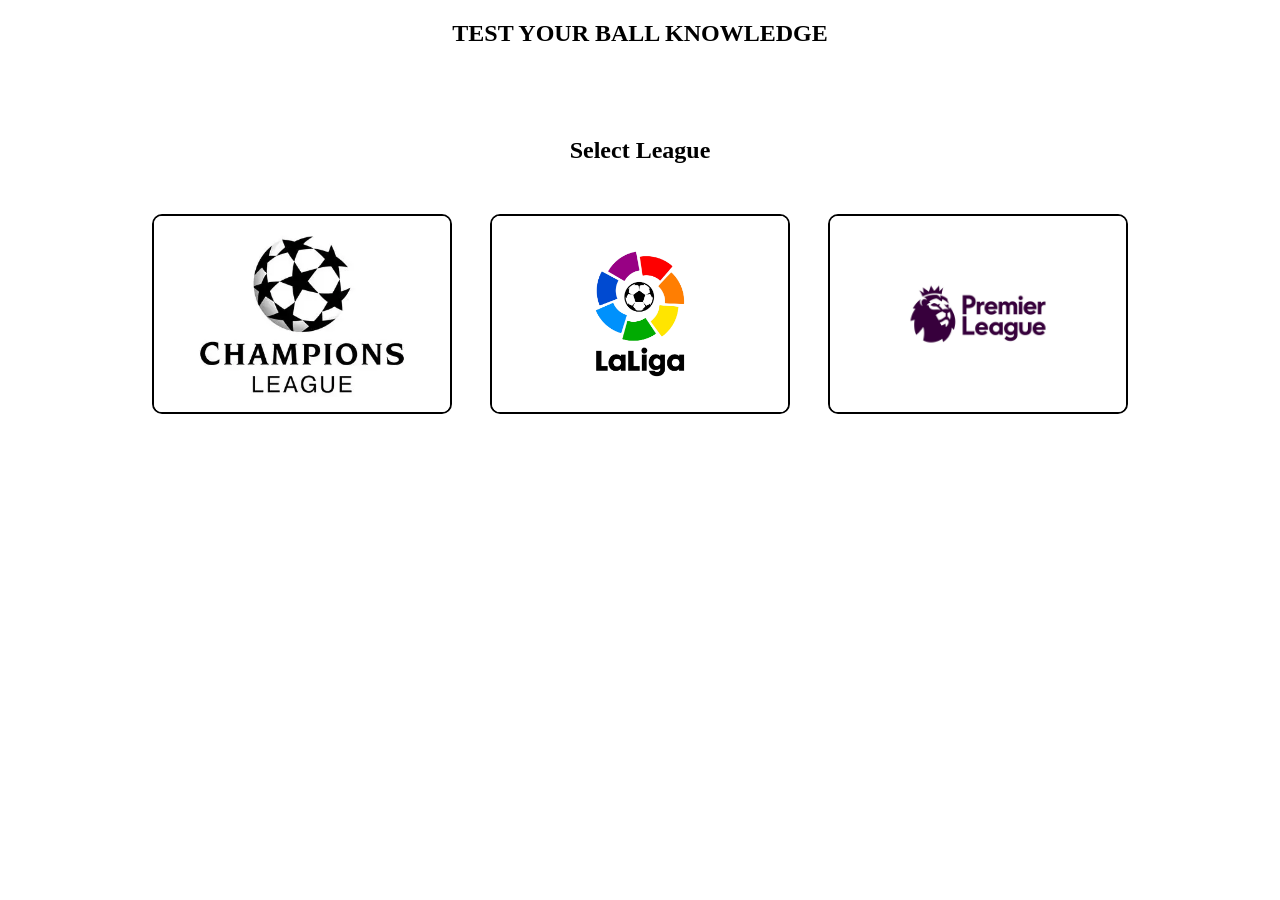
<file: html/index.html>
<!DOCTYPE html>
<html lang="en">
<head>
    <meta charset="UTF-8">
    <meta name="viewport" content="width=device-width, initial-scale=1.0">
    <link href="/css/style.css" rel="stylesheet">
    <title>Document</title>
</head>
<body>

    <div class="league-selection">
        <h2>TEST YOUR BALL KNOWLEDGE</h2><br><br><br><br><br>
        <h2>Select League</h2>
        <div class="leagues">
            <button id="ucl"><img src="../image/championsleague2.webp" alt="Champions League"></button>
            <button id="laliga"><img src="../image/Laliga.jpg" alt="La Liga"></button>
            <button id="pl"><img src="../image/premierleague.webp" alt="Premier League"></button>
        </div>
    </div>
    <script src="/scripts/script.js"></script>
</body>
</html>
</file>
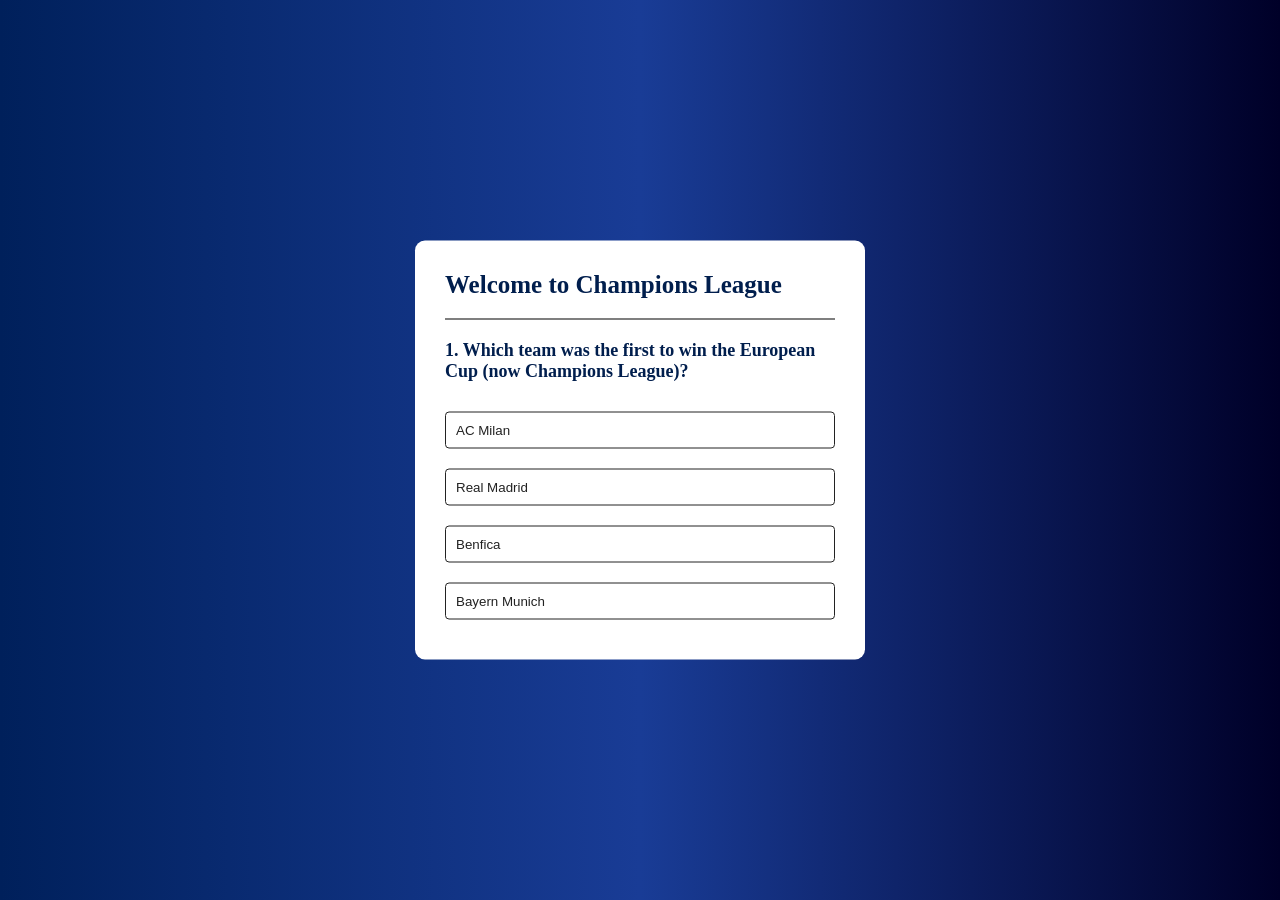
<file: html/championsleague.html>
<!DOCTYPE html>
<html lang="en">
<head>
    <meta charset="UTF-8">
    <meta name="viewport" content="width=device-width, initial-scale=1.0">
    <link rel="stylesheet" href="../css/ucl.css">
    <title>Document</title>
</head>
<body>
    <div class="championsleague championsleague-js">
    <div class="box">
        <h1>Welcome to Champions League</h1>
        <div class="quiz"><h2 class="ques">THIS IS THE QUESTION?</h2></div>
        <div class="answers">
            <button class="btn">Answer1</button>
            <button class="btn">Answer1</button>
            <button class="btn">Answer1</button>
            <button class="btn ">Answer1</button>
        </div>
        <button class="next">Next</button>
    </div>
</div>
<script src="/scripts/ucl.js"></script>
    
</body>
</html>
</file>
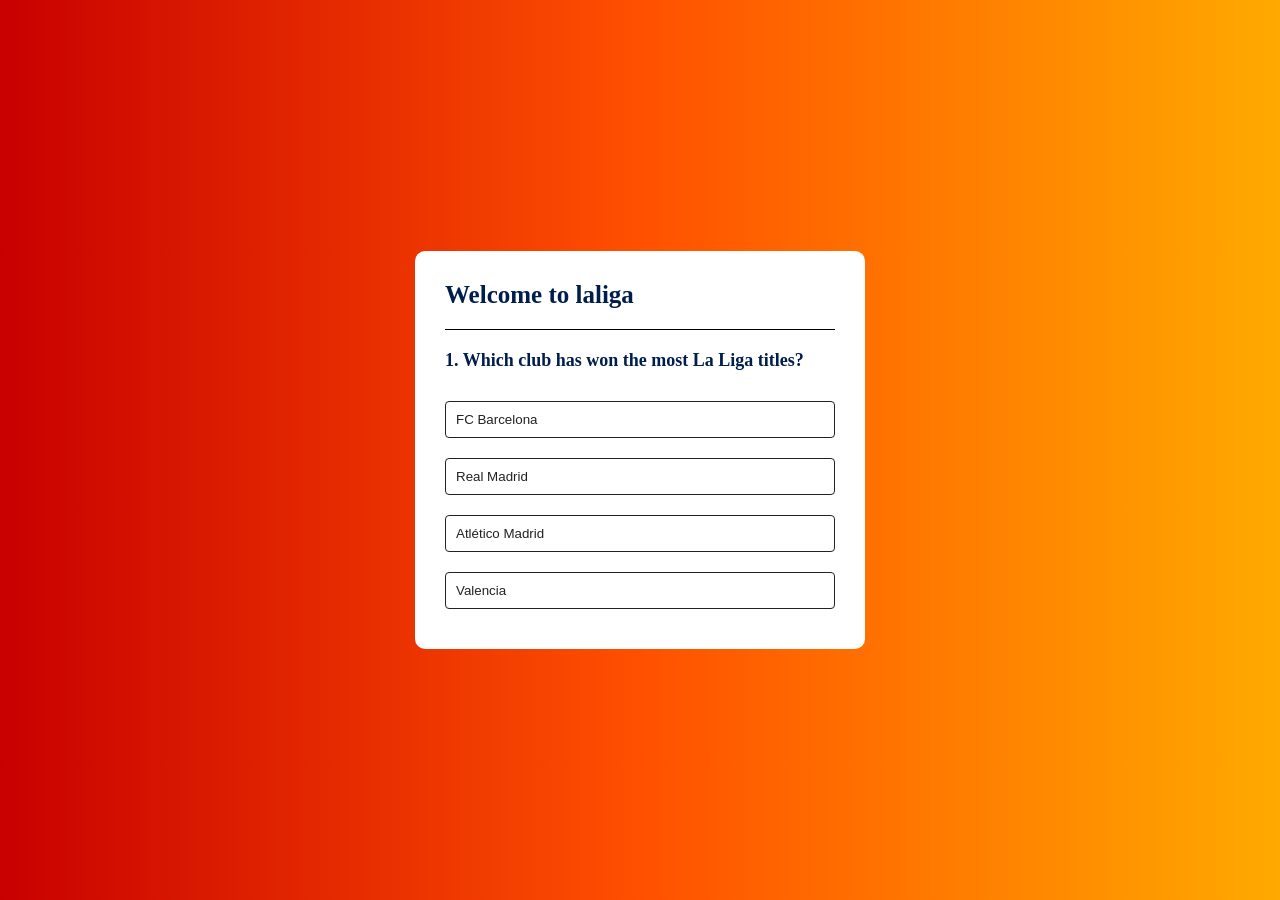
<file: html/laliga.html>
<!DOCTYPE html>
<html lang="en">
<head>
    <meta charset="UTF-8">
    <meta name="viewport" content="width=device-width, initial-scale=1.0">
    <link rel="stylesheet" href="../css/laliga.css">
    <title>Document</title>
</head>
<body>
    <div class="Laliga laliga-js">
    <div class="box">
        <h1>Welcome to laliga</h1>
        <div class="quiz"><h2 class="ques">THIS IS THE QUESTION?</h2></div>
        <div class="answers">
            <button class="btn">Answer1</button>
            <button class="btn">Answer1</button>
            <button class="btn">Answer1</button>
            <button class="btn ">Answer1</button>
        </div>
        <button class="next">Next</button>
    </div>
</div>
<script src="/scripts/laliga.js"></script>
    
</body>
</html>
</file>
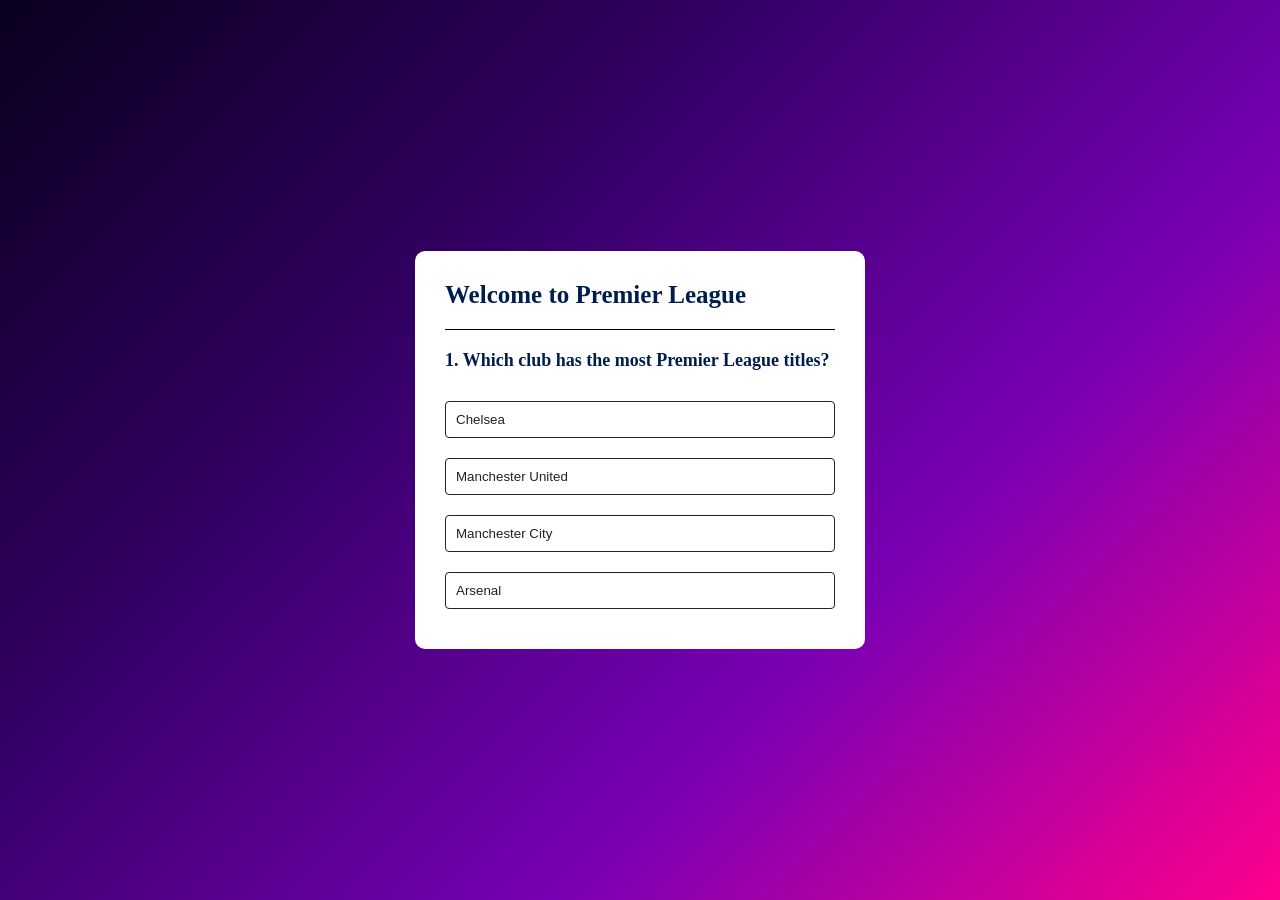
<file: html/pl.html>
<!DOCTYPE html>
<html lang="en">
<head>
    <meta charset="UTF-8">
    <meta name="viewport" content="width=device-width, initial-scale=1.0">
    <link rel="stylesheet" href="../css/pl.css">
    <title>Document</title>
</head>
<body>
    <div class="premierleague pl-js">
        <div class="box">
            <h1>Welcome to Premier League</h1>
            <div class="quiz"><h2 class="ques">THIS IS THE QUESTION?</h2></div>
            <div class="answers">
                <button class="btn">Answer1</button>
                <button class="btn">Answer1</button>
                <button class="btn">Answer1</button>
                <button class="btn">Answer1</button>
            </div>
            <button class="next">Next</button>
        </div>
    </div>
    <script src="/scripts/pl.js"></script>
</body>
</html>
</file>
<file: css/style.css>
* {
    margin: 0;
    padding: 0;
    box-sizing: border-box;
}

html,
body {
    width: 100%;
    height: 100%;
}

.league-selection {
    position: absolute;
    width: 100%;
    height: 100%;
    padding: 20px;
    display: flex;
    flex-direction: column;
    align-items: center;
}

.leagues {
    height: 100%;
    margin-top: 30px;
    display: flex;
    gap: 38px;
    padding: 20px;
}

.leagues button {
    width: 300px;
    height: 200px;
    justify-self: center;
    overflow: hidden;
    border: 2px solid black;
    border-radius: 10px;
    transition: all 0.7s;
}

.leagues button img {
    width: 100%;
    height: 100%;
    display: block;
    object-fit: contain;
    background: white;
}

.leagues button:hover {
    cursor: pointer;
    border: 2px solid rgba(255, 0, 0, 0.636);
    transform: scale(1.025);
}
</file>
<file: css/ucl.css>
*{
    margin: 0;
    padding: 0;
    box-sizing: border-box;
}
html,body{
    height: 100%;
    width: 100%;
}
.championsleague-js {
    width: 100%;
    height: 100%;
    background: linear-gradient(
  to right,
  rgb(0, 32, 91),
  rgb(25, 60, 150),
  rgb(0, 0, 40)
);
}
.championsleague-js .box{
    width: 450px;
    position: absolute;
    border-radius: 10px;
    padding: 30px;
    top: 50%;
    left: 50%;
    transform: translate(-50%, -50%);
    background-color: white
}
.box h1{
    font-size: 25px;
    font-weight: 600;
    color: #001e4d;
    border-bottom: 1px solid black;
    padding-bottom: 20px;
}
.box .quiz{
    padding: 20px 0;
}
.quiz h2{
    font-size: 18px;
    font-weight: 600;
    color: #001e4d;
}
.answers button{
    width: 100%;
    background: #fff;
    color: #222;
    font-weight: 500;
    padding: 10px;
    margin: 10px 0;
    border: 1px solid #222;
    text-align: left;
    border-radius: 4px;
    cursor: pointer;
    transition: all 0.3s;
}
.box button:hover:not([disabled]){
    background: #222;
    color: #fff;
}
.btn:disabled{
    cursor: no-drop;

}
.box .next{
    background: #001e4d;
    color: #fff;
    font-weight: 500;
    width: 150px;
    padding: 10px;
    border: 0;
    margin: 20px auto 0;
    border-radius: 4px;
    cursor: pointer;
    display: block;
    display: none;
}
.answers button.correct{
    background:rgb(74, 207, 74);
}
.answers button.incorrect{
    background: rgb(224, 47, 47);
}
</file>
<file: css/laliga.css>
*{
    margin: 0;
    padding: 0;
    box-sizing: border-box;
}
html,body{
    height: 100%;
    width: 100%;
}
.laliga-js {
    width: 100%;
    height: 100%;
background: linear-gradient(
  to right,
  rgb(200, 0, 0),
  rgb(255, 80, 0),
  rgb(255, 170, 0)
);
}
.laliga-js .box{
    width: 450px;
    position: absolute;
    border-radius: 10px;
    padding: 30px;
    top: 50%;
    left: 50%;
    transform: translate(-50%, -50%);
    background-color: white
}
.box h1{
    font-size: 25px;
    font-weight: 600;
    color: #001e4d;
    border-bottom: 1px solid black;
    padding-bottom: 20px;
}
.box .quiz{
    padding: 20px 0;
}
.quiz h2{
    font-size: 18px;
    font-weight: 600;
    color: #001e4d;
}
.answers button{
    width: 100%;
    background: #fff;
    color: #222;
    font-weight: 500;
    padding: 10px;
    margin: 10px 0;
    border: 1px solid #222;
    text-align: left;
    border-radius: 4px;
    cursor: pointer;
    transition: all 0.3s;
}
.box button:hover:not([disabled]){
    background: #222;
    color: #fff;
}
.btn:disabled{
    cursor: no-drop;

}
.box .next{
    background: #001e4d;
    color: #fff;
    font-weight: 500;
    width: 150px;
    padding: 10px;
    border: 0;
    margin: 20px auto 0;
    border-radius: 4px;
    cursor: pointer;
    display: block;
    display: none;
}
.answers button.correct{
    background:rgb(74, 207, 74);
}
.answers button.incorrect{
    background: rgb(224, 47, 47);
}
</file>
<file: css/pl.css>
* {
    margin: 0;
    padding: 0;
    box-sizing: border-box;
}

html,
body {
    width: 100%;
    height: 100%;
}

.pl-js {
    width: 100%;
    height: 100%;
    background: linear-gradient(
        135deg,
        rgb(10, 0, 30),
        rgb(50, 0, 100),
        rgb(120, 0, 180),
        rgb(255, 0, 140)
    );
}

.pl-js .box {
    width: 450px;
    position: absolute;
    border-radius: 10px;
    padding: 30px;
    top: 50%;
    left: 50%;
    transform: translate(-50%, -50%);
    background-color: white;
}

.box h1 {
    font-size: 25px;
    font-weight: 600;
    color: #001e4d;
    border-bottom: 1px solid black;
    padding-bottom: 20px;
}

.box .quiz {
    padding: 20px 0;
}

.quiz h2 {
    font-size: 18px;
    font-weight: 600;
    color: #001e4d;
}

.answers button {
    width: 100%;
    background: #fff;
    color: #222;
    font-weight: 500;
    padding: 10px;
    margin: 10px 0;
    border: 1px solid #222;
    text-align: left;
    border-radius: 4px;
    cursor: pointer;
    transition: all 0.3s;
}

.box button:hover:not([disabled]) {
    background: #222;
    color: #fff;
}

.btn:disabled {
    cursor: no-drop;
}

.box .next {
    background: #001e4d;
    color: #fff;
    font-weight: 500;
    width: 150px;
    padding: 10px;
    border: 0;
    margin: 20px auto 0;
    border-radius: 4px;
    cursor: pointer;
    display: none;
}

.answers button.correct {
    background: rgb(74, 207, 74);
}

.answers button.incorrect {
    background: rgb(224, 47, 47);
}
</file>
